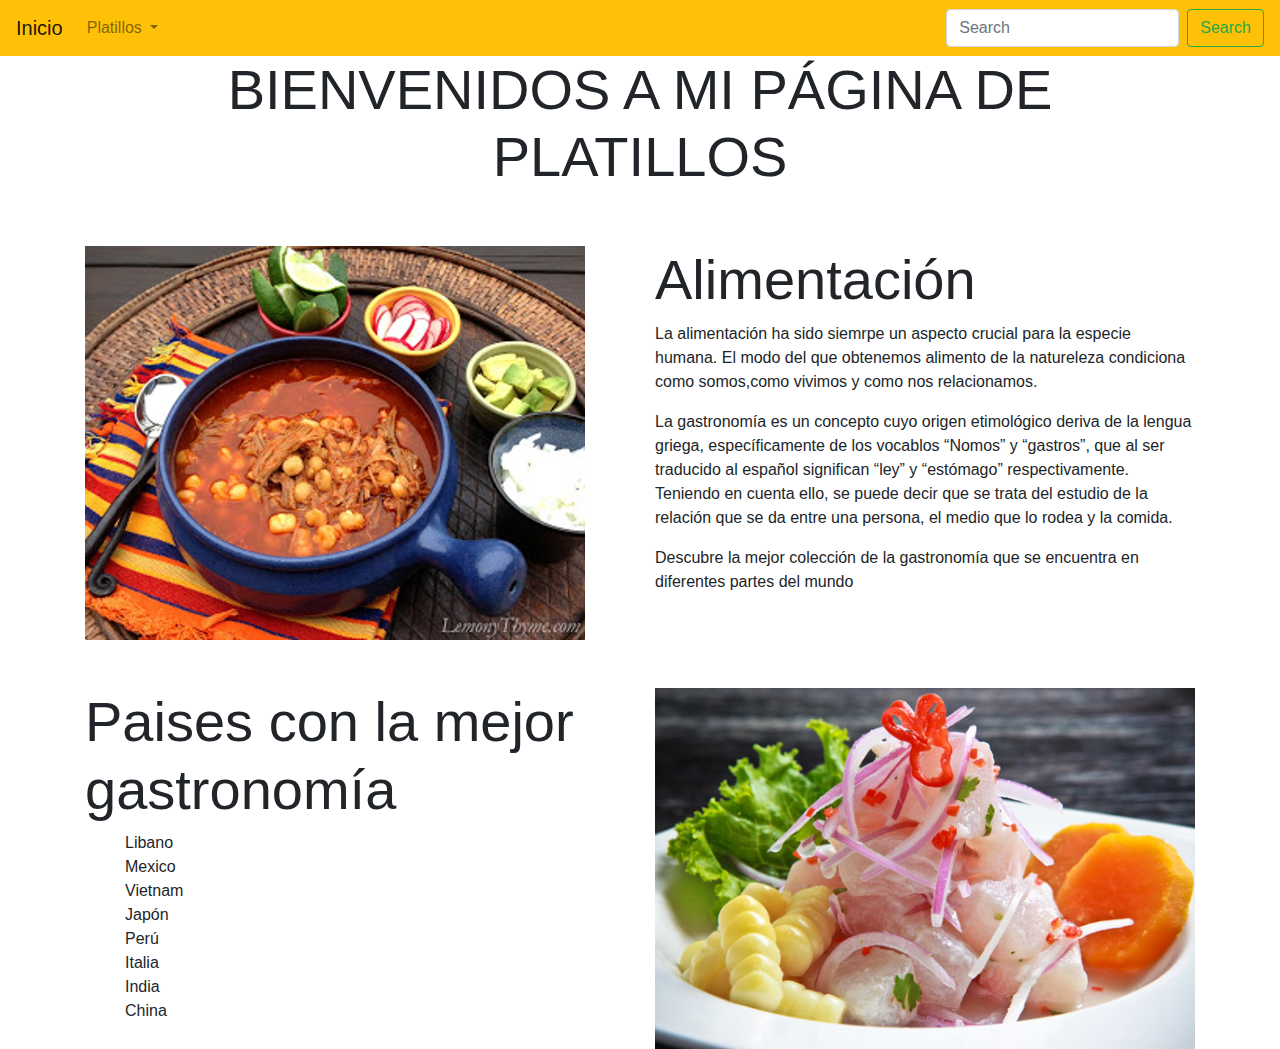
<file: Platillos/index.html>
<!DOCTYPE html>
<html lang="en" dir="ltr">
  <head>
    <meta charset="utf-8">
    <title>Platillos mexicanos</title>
<!-- Google Fonts -->
<link href="https://fonts.googleapis.com/css?family=Titillium+Web&display=swap" rel="stylesheet">
<!-- Bootstrap core CSS -->
<link href="https://cdnjs.cloudflare.com/ajax/libs/twitter-bootstrap/4.4.1/css/bootstrap.min.css" rel="stylesheet">
<!-- Bootstrap4 Scripts -->
<script src="https://code.jquery.com/jquery-3.4.1.slim.min.js" integrity="sha384-J6qa4849blE2+poT4WnyKhv5vZF5SrPo0iEjwBvKU7imGFAV0wwj1yYfoRSJoZ+n" crossorigin="anonymous"></script>
<script src="https://cdn.jsdelivr.net/npm/popper.js@1.16.0/dist/umd/popper.min.js" integrity="sha384-Q6E9RHvbIyZFJoft+2mJbHaEWldlvI9IOYy5n3zV9zzTtmI3UksdQRVvoxMfooAo" crossorigin="anonymous"></script>
<script src="https://stackpath.bootstrapcdn.com/bootstrap/4.4.1/js/bootstrap.min.js" integrity="sha384-wfSDF2E50Y2D1uUdj0O3uMBJnjuUD4Ih7YwaYd1iqfktj0Uod8GCExl3Og8ifwB6" crossorigin="anonymous"></script>
  </head>
  <body>
    <!-- navbar -->
    <nav class="navbar navbar-expand-lg navbar-light bg-warning ">
  <a class="navbar-brand" href="#">Inicio</a>
  <button class="navbar-toggler" type="button" data-toggle="collapse" data-target="#navbarSupportedContent" aria-controls="navbarSupportedContent" aria-expanded="false" aria-label="Toggle navigation">
    <span class="navbar-toggler-icon"></span>
  </button>

  <div class="collapse navbar-collapse" id="navbarSupportedContent">
    <ul class="navbar-nav mr-auto">
      <li class="nav-item dropdown">
        <a class="nav-link dropdown-toggle" href="index.html" id="navbarDropdown" role="button" data-toggle="dropdown" aria-haspopup="true" aria-expanded="false">
          Platillos
        </a>
        <div class="dropdown-menu" aria-labelledby="navbarDropdown">
          <a class="dropdown-item" href="platillo-mexicano.html">Mexicano</a>
          <a class="dropdown-item" href="platillo-colombiano.html">Colombiano</a>
          <a class="dropdown-item" href="platillo-tailandes.html">Tailandes</a>
          <a class="dropdown-item" href="platillo-uruguayo.html">Uruguayo</a>
          <a class="dropdown-item" href="platillo-peruano.html">Peruano</a>
      </li>

    </ul>
    <form class="form-inline my-2 my-lg-0">
      <input class="form-control mr-sm-2" type="search" placeholder="Search" aria-label="Search">
      <button class="btn btn-outline-success my-2 my-sm-0" type="submit">Search</button>
    </form>
  </div>
</nav>
<!-- Contenido -->
<div class="menuPrincipal container">
  <div class="row">
    <div class="col-md-12">
      <h1 class="display-4 text-center">BIENVENIDOS A MI PÁGINA DE PLATILLOS</h1>
    </div>
    <div class="col-md-6 mt-5" style="width:100%">
       <img src="img/pozole.png" >
    </div>
    <div class="col-md-6 mt-5" style="width:100%">
      <h2 class="display-4">Alimentación</h2>
      <p>La alimentación ha sido siemrpe un aspecto crucial para la especie humana. El modo del que obtenemos alimento de la natureleza condiciona como somos,como vivimos y como nos relacionamos.  </p>
      <p>La gastronomía es un concepto cuyo origen etimológico deriva de la lengua griega, específicamente de los vocablos “Nomos” y “gastros”, que al ser traducido al español significan “ley” y “estómago” respectivamente. Teniendo en cuenta ello, se puede decir que se trata del estudio de la relación que se da entre una persona, el medio que lo rodea y la comida.</p>
      <p>Descubre la mejor colección de la gastronomía que se encuentra en diferentes partes del mundo</p>
    </div>
    <div class="col-md-6 mt-5">
      <h2 class="display-4">Paises con la mejor gastronomía</h2>
      <ul style="list-style:none">
        <li>Libano</li>
        <li>Mexico</li>
        <li>Vietnam</li>
        <li>Japón</li>
        <li>Perú</li>
        <li>Italia</li>
        <li>India</li>
        <li>China</li>
      </ul>
    </div>
    <div class="col-md-6 mt-5">
      <img src="img/ceviche-peruano.jpg" style="width:100%" >
    </div>
  </div>
</div>
  </body>
</html>
</file>
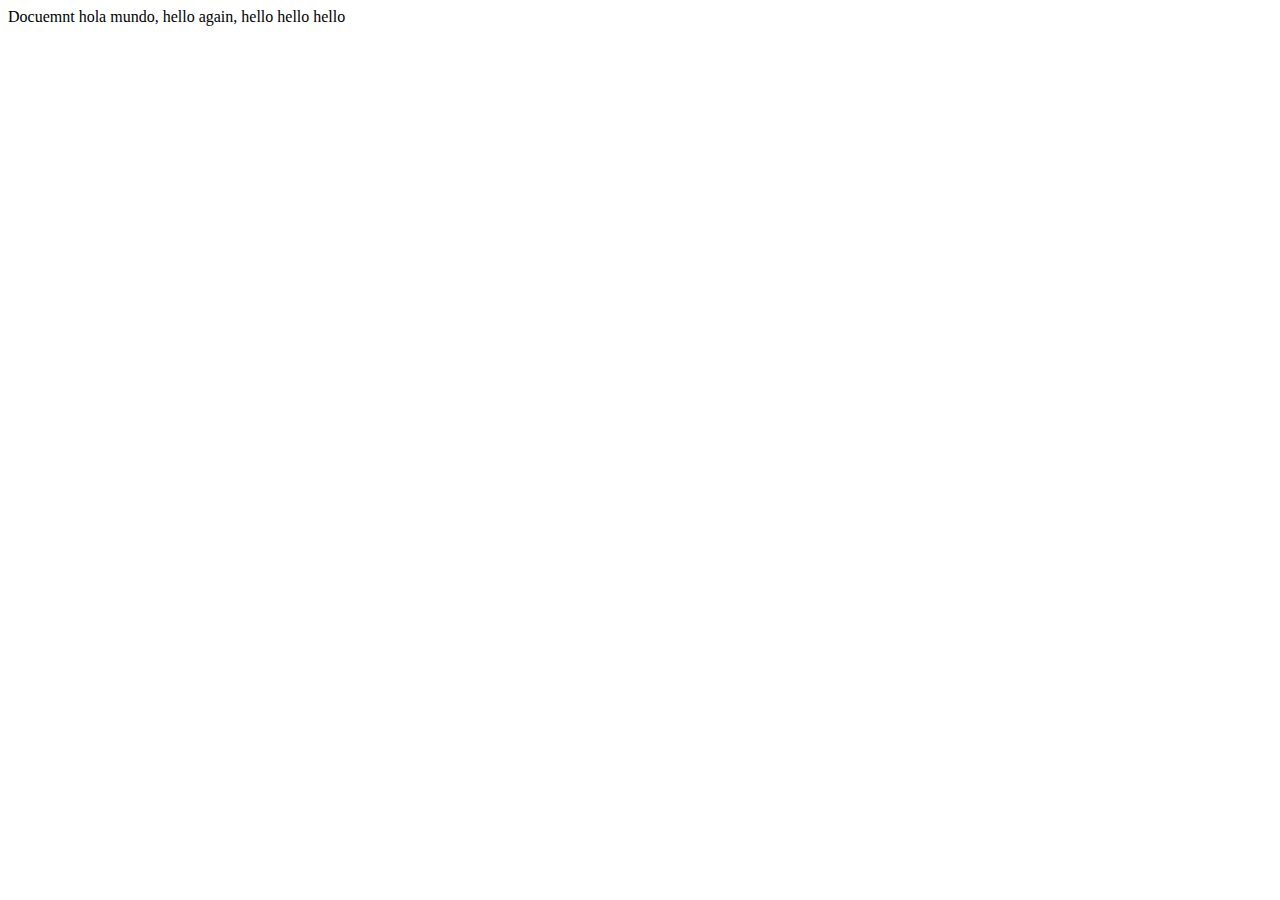
<file: hello.html>
<!DOCTYPE html>
<html lalng="en"> 
<head>
    <meta charset="UTF-8">
    <META name="viewport" content="width=device-width, initial-scale=1.0">
        <meta http-equiv="X-UA-Compatible" content= "ie=edge"
              <title>Docuemnt</title>
    </head>
    <body>
        hola mundo, hello again, hello hello hello  
    </body>
</html>
</file>
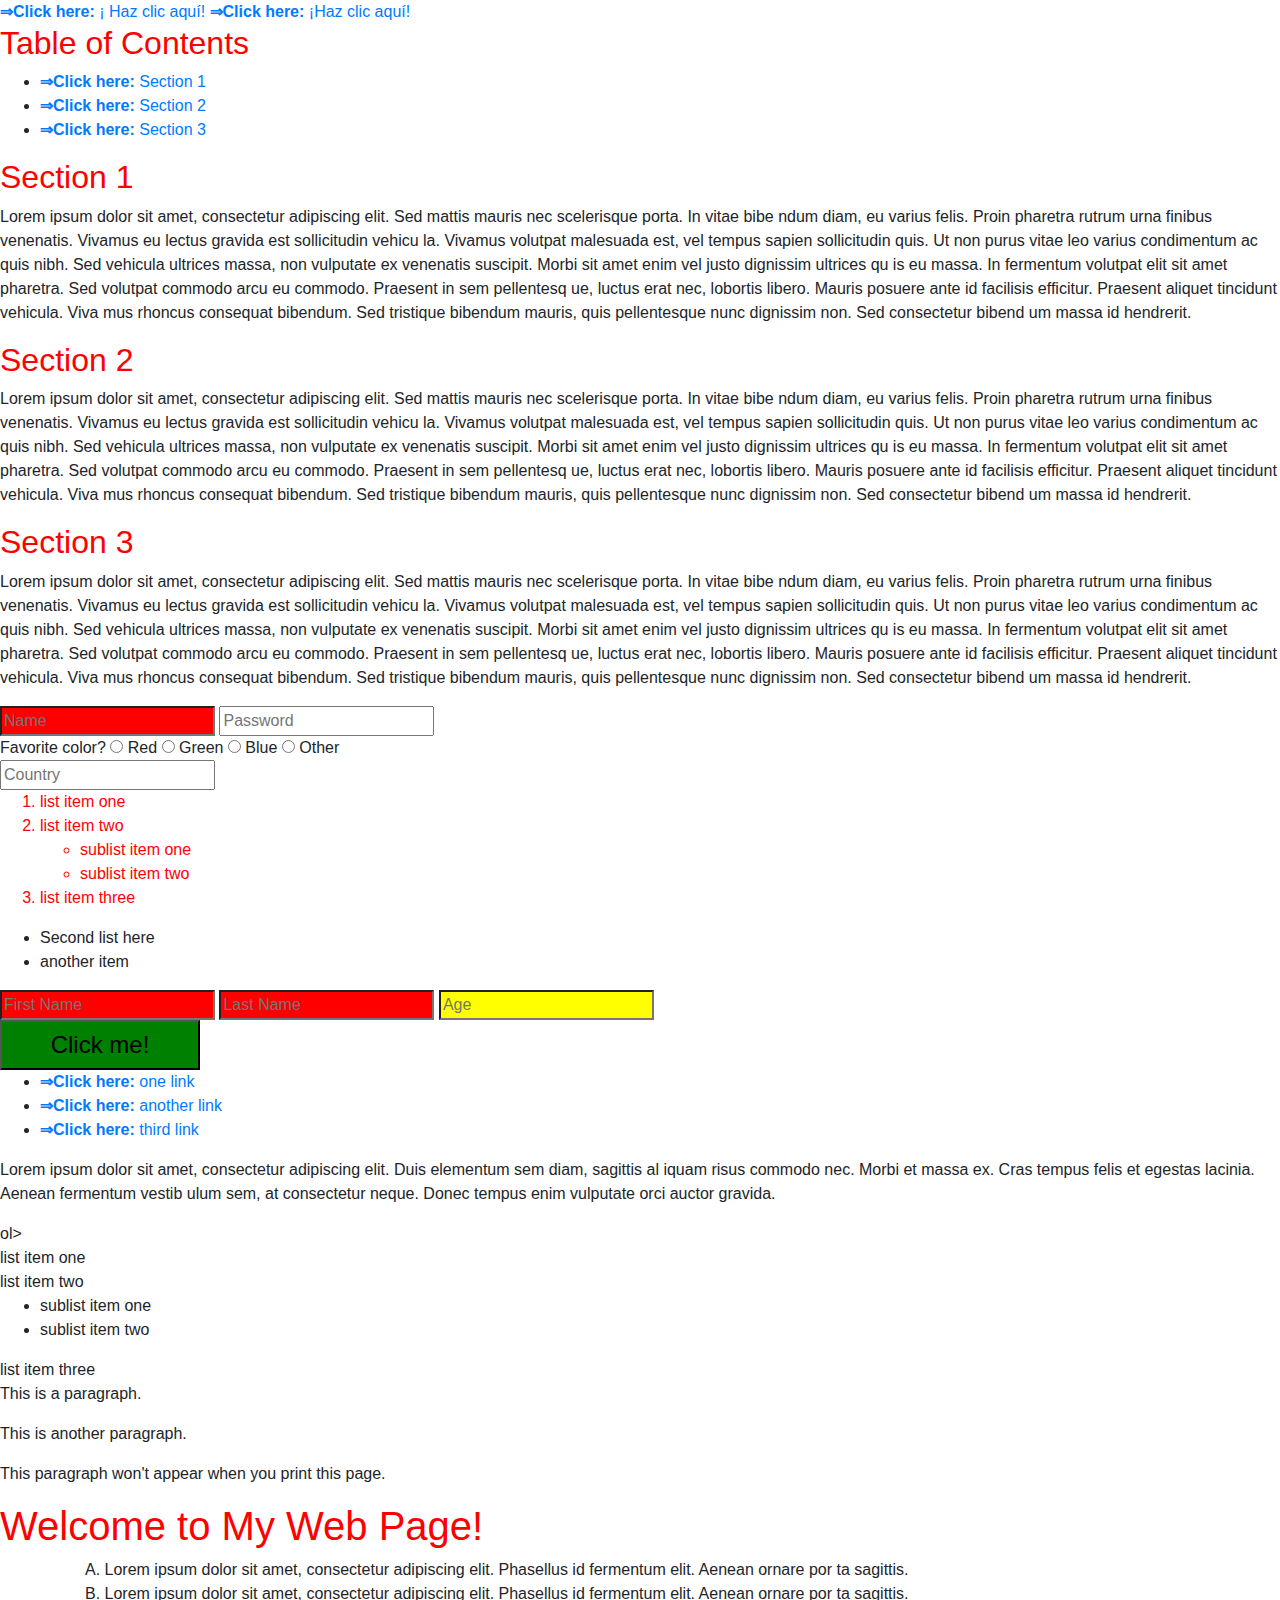
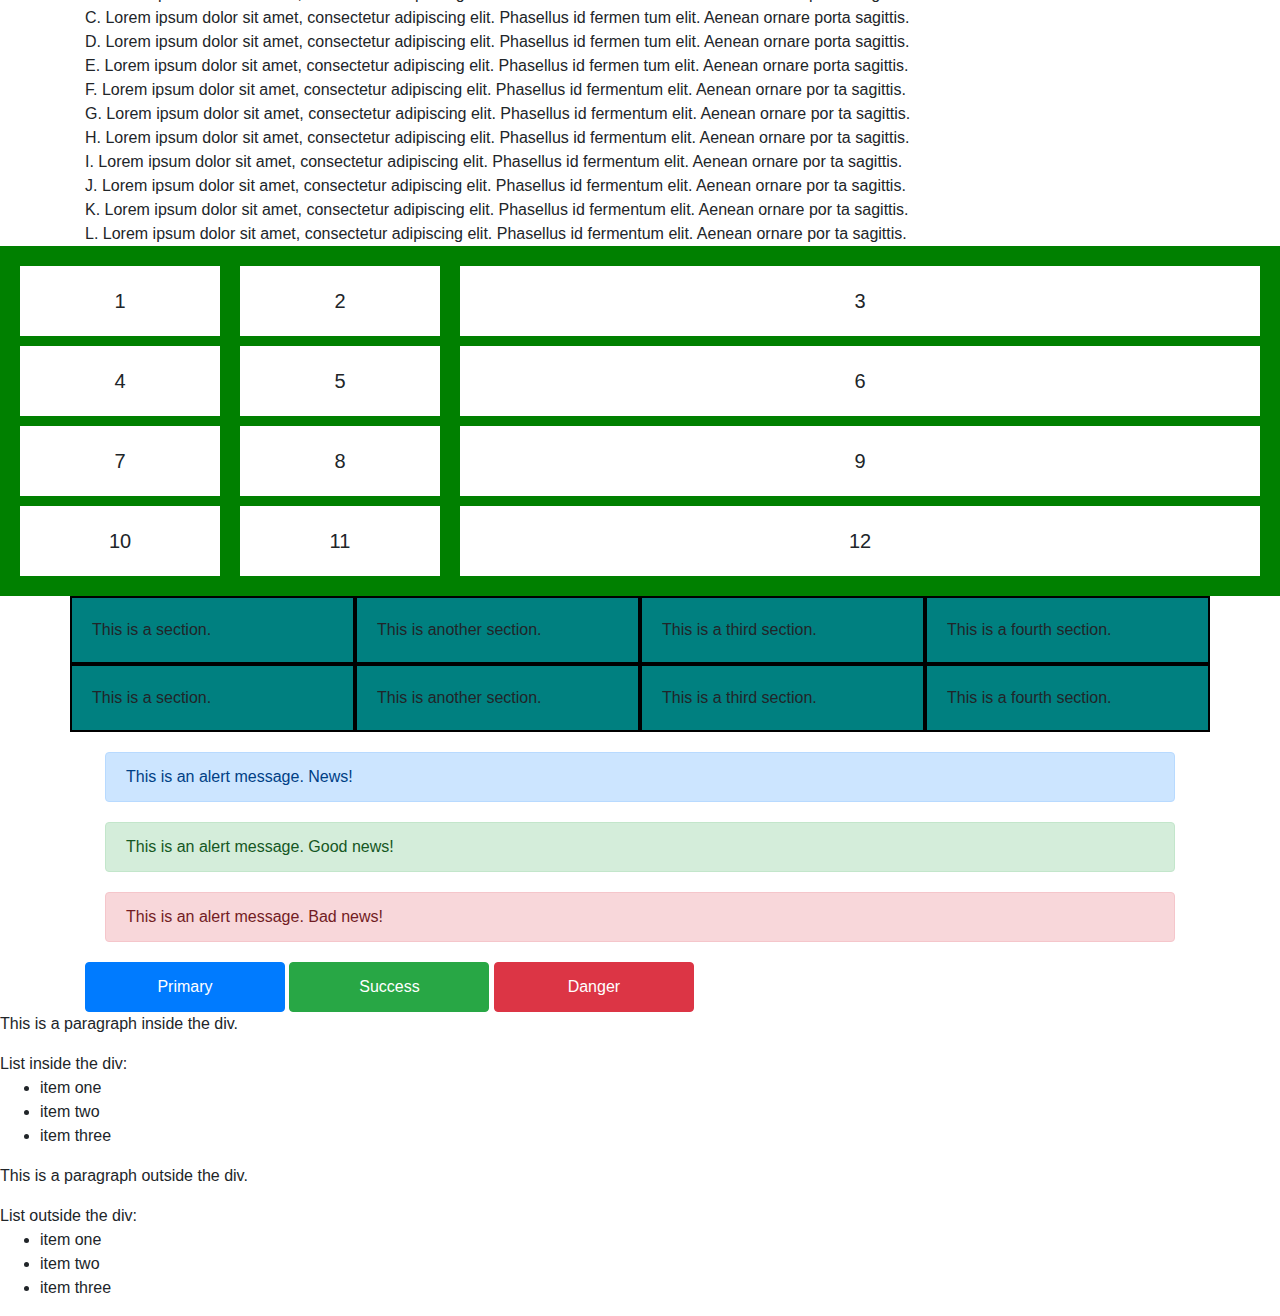
<file: Leccion4.html>
<!DOCTYPE html>
<html>
  <head>
    <title>My page web!</title>
    <link rel="stylesheet" href="variables.css">
    <link rel="stylesheet" href="https://maxcdn.bootstrapcdn.com/bootstrap/4.0.0/css/bootstrap.min.cs
s" integrity="sha384-
Gn5384xqQ1aoWXA+058RXPxPg6fy4IWvTNh0E263XmFcJlSAwiGgFAW/dAiS6JXm" crossorigin="anonymous">
   </head>
   <style>
 h1, h2 { color: red; }
 ol li {
 color: red;
 }
 ol > li {
 color: red;
 }
 input[type=text] {
 background-color: red;
 }
 input[type=number] {
 background-color: yellow;
 }
 button {
  width: 200px;
  height: 50px;
  font-size: 24px;
  background-color: green;
  }
  button:hover {
  background-color: orange;
  }
  a::before {
   content: "\21d2 Click here: ";
   font-weight: bold;
 }
 .grid {
 background-color: green;
 display: grid;
 padding: 20px;
 grid-column-gap: 20px;
 grid-row-gap: 10px;
 grid-template-columns: 200px 200px auto;
 }
 .grid-item {
 background-color: white;
 font-size: 20px;
 padding: 20px;
 text-align: center;
 }
 .row > div {
  padding: 20px;
  background-color: teal;
  border: 2px solid black;
  }
  .alert {
 margin: 20px;
 }
</style>

   <body>
     <!-- Hipervinculos-->
    <a href="hello.html">¡ Haz clic aquí!</a>
    <a href="https://google.com">¡Haz clic aquí!</a>
    <!-- -->
    <h2>Table of Contents</h2>
  <ul>
  <li><a href="#section1">Section 1</a></li>
  <li><a href="#section2">Section 2</a></li>
  <li><a href="#section3">Section 3</a></li>
  </ul>
  <h2 id="section1">Section 1</h2>
  <p>
  Lorem ipsum dolor sit amet, consectetur adipiscing elit. Sed mattis mauris nec scelerisque porta. In vitae bibe
 ndum diam, eu varius felis. Proin pharetra rutrum urna finibus venenatis. Vivamus eu lectus gravida est sollicitudin vehicu
 la. Vivamus volutpat malesuada est, vel tempus sapien sollicitudin quis. Ut non purus vitae leo varius condimentum ac quis
 nibh. Sed vehicula ultrices massa, non vulputate ex venenatis suscipit. Morbi sit amet enim vel justo dignissim ultrices qu
 is eu massa. In fermentum volutpat elit sit amet pharetra. Sed volutpat commodo arcu eu commodo. Praesent in sem pellentesq
 ue, luctus erat nec, lobortis libero. Mauris posuere ante id facilisis efficitur. Praesent aliquet tincidunt vehicula. Viva
 mus rhoncus consequat bibendum. Sed tristique bibendum mauris, quis pellentesque nunc dignissim non. Sed consectetur bibend
 um massa id hendrerit.
  </p>
  <h2 id="section2">Section 2</h2>
  <p>
  Lorem ipsum dolor sit amet, consectetur adipiscing elit. Sed mattis mauris nec scelerisque porta. In vitae bibe
 ndum diam, eu varius felis. Proin pharetra rutrum urna finibus venenatis. Vivamus eu lectus gravida est sollicitudin vehicu
 la. Vivamus volutpat malesuada est, vel tempus sapien sollicitudin quis. Ut non purus vitae leo varius condimentum ac quis
 nibh. Sed vehicula ultrices massa, non vulputate ex venenatis suscipit. Morbi sit amet enim vel justo dignissim ultrices qu
 is eu massa. In fermentum volutpat elit sit amet pharetra. Sed volutpat commodo arcu eu commodo. Praesent in sem pellentesq
 ue, luctus erat nec, lobortis libero. Mauris posuere ante id facilisis efficitur. Praesent aliquet tincidunt vehicula. Viva
 mus rhoncus consequat bibendum. Sed tristique bibendum mauris, quis pellentesque nunc dignissim non. Sed consectetur bibend
 um massa id hendrerit.
  </p>
  <h2 id="section3">Section 3</h2>
  <p>
  Lorem ipsum dolor sit amet, consectetur adipiscing elit. Sed mattis mauris nec scelerisque porta. In vitae bibe
 ndum diam, eu varius felis. Proin pharetra rutrum urna finibus venenatis. Vivamus eu lectus gravida est sollicitudin vehicu
 la. Vivamus volutpat malesuada est, vel tempus sapien sollicitudin quis. Ut non purus vitae leo varius condimentum ac quis
 nibh. Sed vehicula ultrices massa, non vulputate ex venenatis suscipit. Morbi sit amet enim vel justo dignissim ultrices qu
 is eu massa. In fermentum volutpat elit sit amet pharetra. Sed volutpat commodo arcu eu commodo. Praesent in sem pellentesq
 ue, luctus erat nec, lobortis libero. Mauris posuere ante id facilisis efficitur. Praesent aliquet tincidunt vehicula. Viva
 mus rhoncus consequat bibendum. Sed tristique bibendum mauris, quis pellentesque nunc dignissim non. Sed consectetur bibend
 um massa id hendrerit.
  </p>
  <!--Etiqueta HTML <datalist>-->
  <form>
   <div>
   <input name="name" type="text" placeholder="Name">
   <input name="password" type="password" placeholder="Password">
   </div>
   <div>
   Favorite color?
   <input name="color" type="radio" value="red"> Red
   <input name="color" type="radio" value="green"> Green
   <input name="color" type="radio" value="blue"> Blue
   <input name="color" type="radio" value="other"> Other
   </div>
   <div>
   <input name="country" list="countries" placeholder="Country">
   <datalist id="countries">
   <option value="Afghanistan">
   <option value="Albania">
   <option value="Algeria">
   <option value="Andorra">
   <option value="Angola">
   <option value="Antigua &amp; Deps">
   <option value="Argentina">
   <option value="Armenia">
   <option value="Australia">
   <option value="Austria">
     <option value="Fiji">
 <option value="Finland">
 <option value="France">
 <option value="Gabon">
 <option value="Gambia">
 <option value="Japan">
 <option value="Jordan">
 <option value="Kazakhstan">
 <option value="Kenya">
 <option value="Tunisia">
 <option value="Turkey">
 <option value="Turkmenistan">
 <option value="Tuvalu">
 <option value="Uganda">
 <option value="Vietnam">
 <option value="Yemen">
 <option value="Zambia">
 <option value="Zimbabwe">
 </datalist>
 </div>
 </form>
 <!--Más de CSS -->
 <ol>
  <li>list item one</li>
  <li>list item two</li>
  <ul>
  <li>sublist item one</li>
  <li>sublist item two</li>
  </ul>
  <li>list item three</li>
  </ol>
  <ul>
   <li>Second list here</li>
   <li>another item</li>
   </ul>

   <form>
    <input name="name" type="text" placeholder="First Name">
    <input name="name" type="text" placeholder="Last Name">
    <input name="name" type="number" placeholder="Age">
   </form>
<button>Click me!</button>

<ul>
 <li><a href="#">one link</a></li>
 <li><a href="#">another link</a></li>
 <li><a href="#">third link</a></li>
 </ul>
<!---->
<p>
 Lorem ipsum dolor sit amet, consectetur adipiscing elit. Duis elementum sem diam, sagittis al
iquam risus commodo nec. Morbi et massa ex. Cras tempus felis et egestas lacinia. Aenean fermentum vestib
ulum sem, at consectetur neque. Donec tempus enim vulputate orci auctor gravida.
 </p>
 <!---->
 ol>
 <li>list item one</li>
 <li>list item two</li>
 <ul>
 <li>sublist item one</li>
 <li>sublist item two</li>
 </ul>
 <li>list item three</li>
 </ol>
<!--Responsive Design @media print-->

<p>This is a paragraph.</p>
 <p>This is another paragraph.</p>
 <p class="screen-only">This paragraph won't appear when you print this page.</p>
<!--Media queries-->
<h1>Welcome to My Web Page!</h1>

<h1></h1>
<!--Flex Box-->
<div class="container">
 <div>A. Lorem ipsum dolor sit amet, consectetur adipiscing elit. Phasellus id fermentum elit. Aenean ornare por
ta sagittis.</div>
 <div>B. Lorem ipsum dolor sit amet, consectetur adipiscing elit. Phasellus id fermentum elit. Aenean ornare por
ta sagittis.</div>
 <div>C. Lorem ipsum dolor sit amet, consectetur adipiscing elit. Phasellus id fermen
tum elit. Aenean ornare porta sagittis.</div>
 <div>D. Lorem ipsum dolor sit amet, consectetur adipiscing elit. Phasellus id fermen
tum elit. Aenean ornare porta sagittis.</div>
 <div>E. Lorem ipsum dolor sit amet, consectetur adipiscing elit. Phasellus id fermen
tum elit. Aenean ornare porta sagittis.</div>
 <div>F. Lorem ipsum dolor sit amet, consectetur adipiscing elit. Phasellus id fermentum elit. Aenean ornare por
ta sagittis.</div>
 <div>G. Lorem ipsum dolor sit amet, consectetur adipiscing elit. Phasellus id fermentum elit. Aenean ornare por
ta sagittis.</div>
 <div>H. Lorem ipsum dolor sit amet, consectetur adipiscing elit. Phasellus id fermentum elit. Aenean ornare por
ta sagittis.</div>
 <div>I. Lorem ipsum dolor sit amet, consectetur adipiscing elit. Phasellus id fermentum elit. Aenean ornare por
ta sagittis.</div>
 <div>J. Lorem ipsum dolor sit amet, consectetur adipiscing elit. Phasellus id fermentum elit. Aenean ornare por
ta sagittis.</div>
 <div>K. Lorem ipsum dolor sit amet, consectetur adipiscing elit. Phasellus id fermentum elit. Aenean ornare por
ta sagittis.</div>
 <div>L. Lorem ipsum dolor sit amet, consectetur adipiscing elit. Phasellus id fermentum elit. Aenean ornare por
ta sagittis.</div>
 </div>
<!--Grid-->
<div class="grid">
 <div class="grid-item">1</div>
 <div class="grid-item">2</div>
 <div class="grid-item">3</div>
 <div class="grid-item">4</div>
 <div class="grid-item">5</div>
 <div class="grid-item">6</div>
 <div class="grid-item">7</div>
 <div class="grid-item">8</div>
 <div class="grid-item">9</div>
 <div class="grid-item">10</div>
 <div class="grid-item">11</div>
 <div class="grid-item">12</div>
 </div>
<!---->
<div class="container">
 <div class="row">
 <div class="col-3">
 This is a section.
 </div>
 <div class="col-3">
 This is another section.
 </div>
 <div class="col-3">
 This is a third section.
 </div>
 <div class="col-3">
 This is a fourth section.
 </div>
 </div>
 </div>
 <!---->
 <div class="container">
 <div class="row">
 <div class="col-lg-3 col-sm-6">
 This is a section.
 </div>
 <div class="col-lg-3 col-sm-6">
 This is another section.
 </div>
 <div class="col-lg-3 col-sm-6">
 This is a third section.
 </div>
 <div class="col-lg-3 col-sm-6">
 This is a fourth section.
 </div>
 </div>
 </div>
<!--Mensajes de alerta-->
<div class="container">
 <div class="alert alert-primary" role="alert">
 This is an alert message. News!
 </div>
 <div class="alert alert-success" role="alert">
 This is an alert message. Good news!
 </div>
 <div class="alert alert-danger" role="alert">
 This is an alert message. Bad news!
 </div>
 </div>
 <!--Botones-->
 <div class="container">
 <button type="button" class="btn btn-primary">Primary</button>
 <button type="button" class="btn btn-success">Success</button>
 <button type="button" class="btn btn-danger">Danger</button>
</div>
<!---->
<div>
 <p>This is a paragraph inside the div.</p>
 List inside the div:
 <ul>
 <li>item one</li>
 <li>item two</li>
 <li>item three</li>
 </ul>
 </div>
 <p>This is a paragraph outside the div.</p>
 List outside the div:
 <ul>
 <li>item one</li>
 <li>item two</li>
 <li>item three</li>
 </ul>


  </body>
</html>
</file>
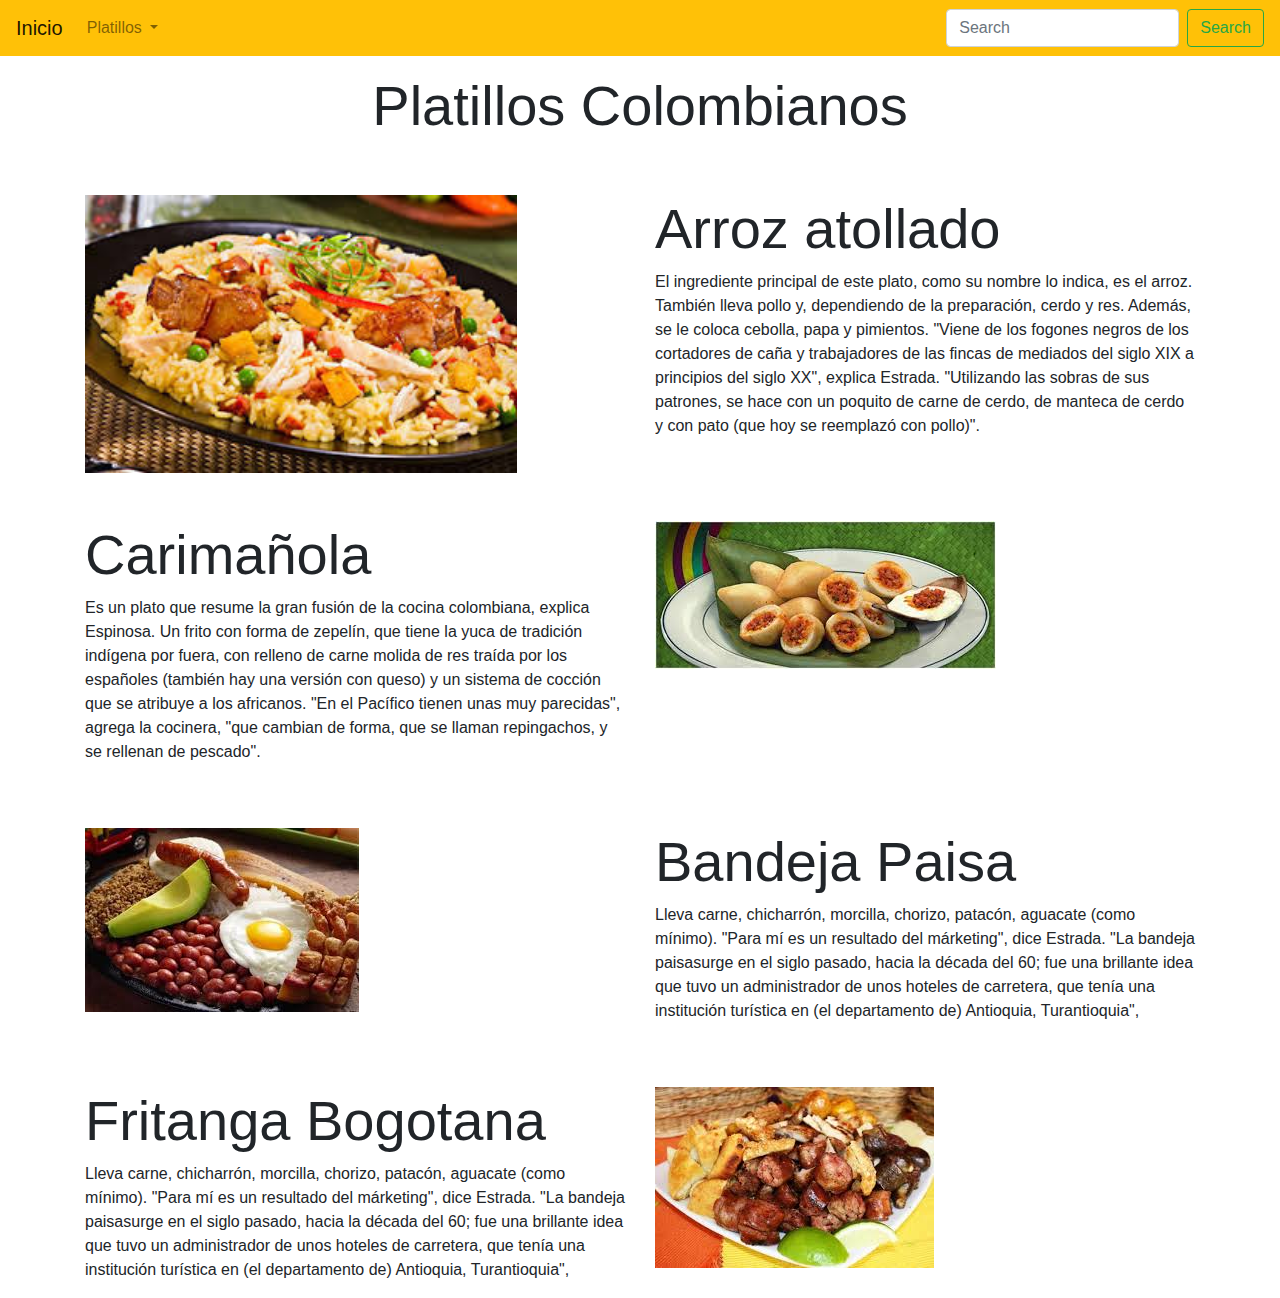
<file: Platillos/platillo-colombiano.html>
<!DOCTYPE html>
<html lang="en" dir="ltr">
  <head>
    <meta charset="utf-8">
    <title>Platillos Colombianos</title>
    <!-- Google Fonts -->
    <link href="https://fonts.googleapis.com/css?family=Titillium+Web&display=swap" rel="stylesheet">
    <!-- Bootstrap core CSS -->
    <link href="https://cdnjs.cloudflare.com/ajax/libs/twitter-bootstrap/4.4.1/css/bootstrap.min.css" rel="stylesheet">
    <!-- Bootstrap scripts -->
    <!-- Bootstrap4 Scripts -->
    <script src="https://code.jquery.com/jquery-3.4.1.slim.min.js" integrity="sha384-J6qa4849blE2+poT4WnyKhv5vZF5SrPo0iEjwBvKU7imGFAV0wwj1yYfoRSJoZ+n" crossorigin="anonymous"></script>
    <script src="https://cdn.jsdelivr.net/npm/popper.js@1.16.0/dist/umd/popper.min.js" integrity="sha384-Q6E9RHvbIyZFJoft+2mJbHaEWldlvI9IOYy5n3zV9zzTtmI3UksdQRVvoxMfooAo" crossorigin="anonymous"></script>
    <script src="https://stackpath.bootstrapcdn.com/bootstrap/4.4.1/js/bootstrap.min.js" integrity="sha384-wfSDF2E50Y2D1uUdj0O3uMBJnjuUD4Ih7YwaYd1iqfktj0Uod8GCExl3Og8ifwB6" crossorigin="anonymous"></script>
  </head>
  <body>
    <!-- navbar -->
    <nav class="navbar navbar-expand-lg navbar-light bg-warning ">
  <a class="navbar-brand" href="index.html">Inicio</a>
  <button class="navbar-toggler" type="button" data-toggle="collapse" data-target="#navbarSupportedContent" aria-controls="navbarSupportedContent" aria-expanded="false" aria-label="Toggle navigation">
    <span class="navbar-toggler-icon"></span>
  </button>

  <div class="collapse navbar-collapse" id="navbarSupportedContent">
    <ul class="navbar-nav mr-auto">
      <li class="nav-item dropdown">
        <a class="nav-link dropdown-toggle" href="#" id="navbarDropdown" role="button" data-toggle="dropdown" aria-haspopup="true" aria-expanded="false">
          Platillos
        </a>
        <div class="dropdown-menu" aria-labelledby="navbarDropdown">
          <a class="dropdown-item" href="platillo-mexicano.html">Mexicano</a>
          <a class="dropdown-item" href="platillo-colombiano.html">Colombiano</a>
          <a class="dropdown-item" href="platillo-tailandes.html">Tailandes</a>
          <a class="dropdown-item" href="platillo-uruguayo.html">Uruguayo</a>
          <a class="dropdown-item" href="platillo-peruano.html">Peruano</a>
      </li>

    </ul>
    <form class="form-inline my-2 my-lg-0">
      <input class="form-control mr-sm-2" type="search" placeholder="Search" aria-label="Search">
      <button class="btn btn-outline-success my-2 my-sm-0" type="submit">Search</button>
    </form>
  </div>
</nav>

<div class="container">
  <div class="row">
    <div class="col-md-12 text-center mt-3">
      <h1 class="display-4">Platillos Colombianos</h1>
    </div>
    <div class="col-md-6 mt-5">
      <img src="img/arrozAtollado.jpg" style="width:80%">
    </div>
    <div class="col-md-6 mt-5"style="width:100%">
      <h2 class="display-4" mt-5>Arroz atollado</h2>
      <p>El ingrediente principal de este plato, como su nombre lo indica, es el arroz. También lleva pollo y, dependiendo de la preparación, cerdo y res. Además, se le coloca cebolla, papa y pimientos.
"Viene de los fogones negros de los cortadores de caña y trabajadores de las fincas de mediados del siglo XIX a principios del siglo XX", explica Estrada. "Utilizando las sobras de sus patrones, se hace con un poquito de carne de cerdo, de manteca de cerdo y con pato (que hoy se reemplazó con pollo)".
</p>
    </div>
    <div class="col-md-6 mt-5">
      <h2 class="display-4">Carimañola</h2>
      <p>Es un plato que resume la gran fusión de la cocina colombiana, explica Espinosa.
Un frito con forma de zepelín, que tiene la yuca de tradición indígena por fuera, con relleno de carne molida de res traída por los españoles (también hay una versión con queso) y un sistema de cocción que se atribuye a los africanos.
"En el Pacífico tienen unas muy parecidas", agrega la cocinera, "que cambian de forma, que se llaman repingachos, y se rellenan de pescado".</p>
    </div>
    <div class="col-md-3 mt-5" style="width:100%">
      <img src="img/carim.jpg" >
    </div>
    <div class="col-md-6 mt-5">
      <img src="img/bandejaPaisa.jpg" >
    </div>
    <div class="col-md-6 mt-5">
      <h2 class="display-4">Bandeja Paisa</h2>
      <p>Lleva carne, chicharrón, morcilla, chorizo, patacón, aguacate (como mínimo).
"Para mí es un resultado del márketing", dice Estrada. "La bandeja paisasurge en el siglo pasado, hacia la década del 60; fue una brillante idea que tuvo un administrador de unos hoteles de carretera, que tenía una institución turística en (el departamento de) Antioquia, Turantioquia",
</p>
    </div>
    <div class="col-md-6 mt-5">
      <h2 class="display-4">Fritanga Bogotana</h2>
      <p>Lleva carne, chicharrón, morcilla, chorizo, patacón, aguacate (como mínimo).
"Para mí es un resultado del márketing", dice Estrada. "La bandeja paisasurge en el siglo pasado, hacia la década del 60; fue una brillante idea que tuvo un administrador de unos hoteles de carretera, que tenía una institución turística en (el departamento de) Antioquia, Turantioquia",
</p>
    </div>
    <div class="col-md-6 mt-5">
      <img src="img/fritanga.jpg" >
    </div>
  </div>
</div>
  </body>
</html>
</file>
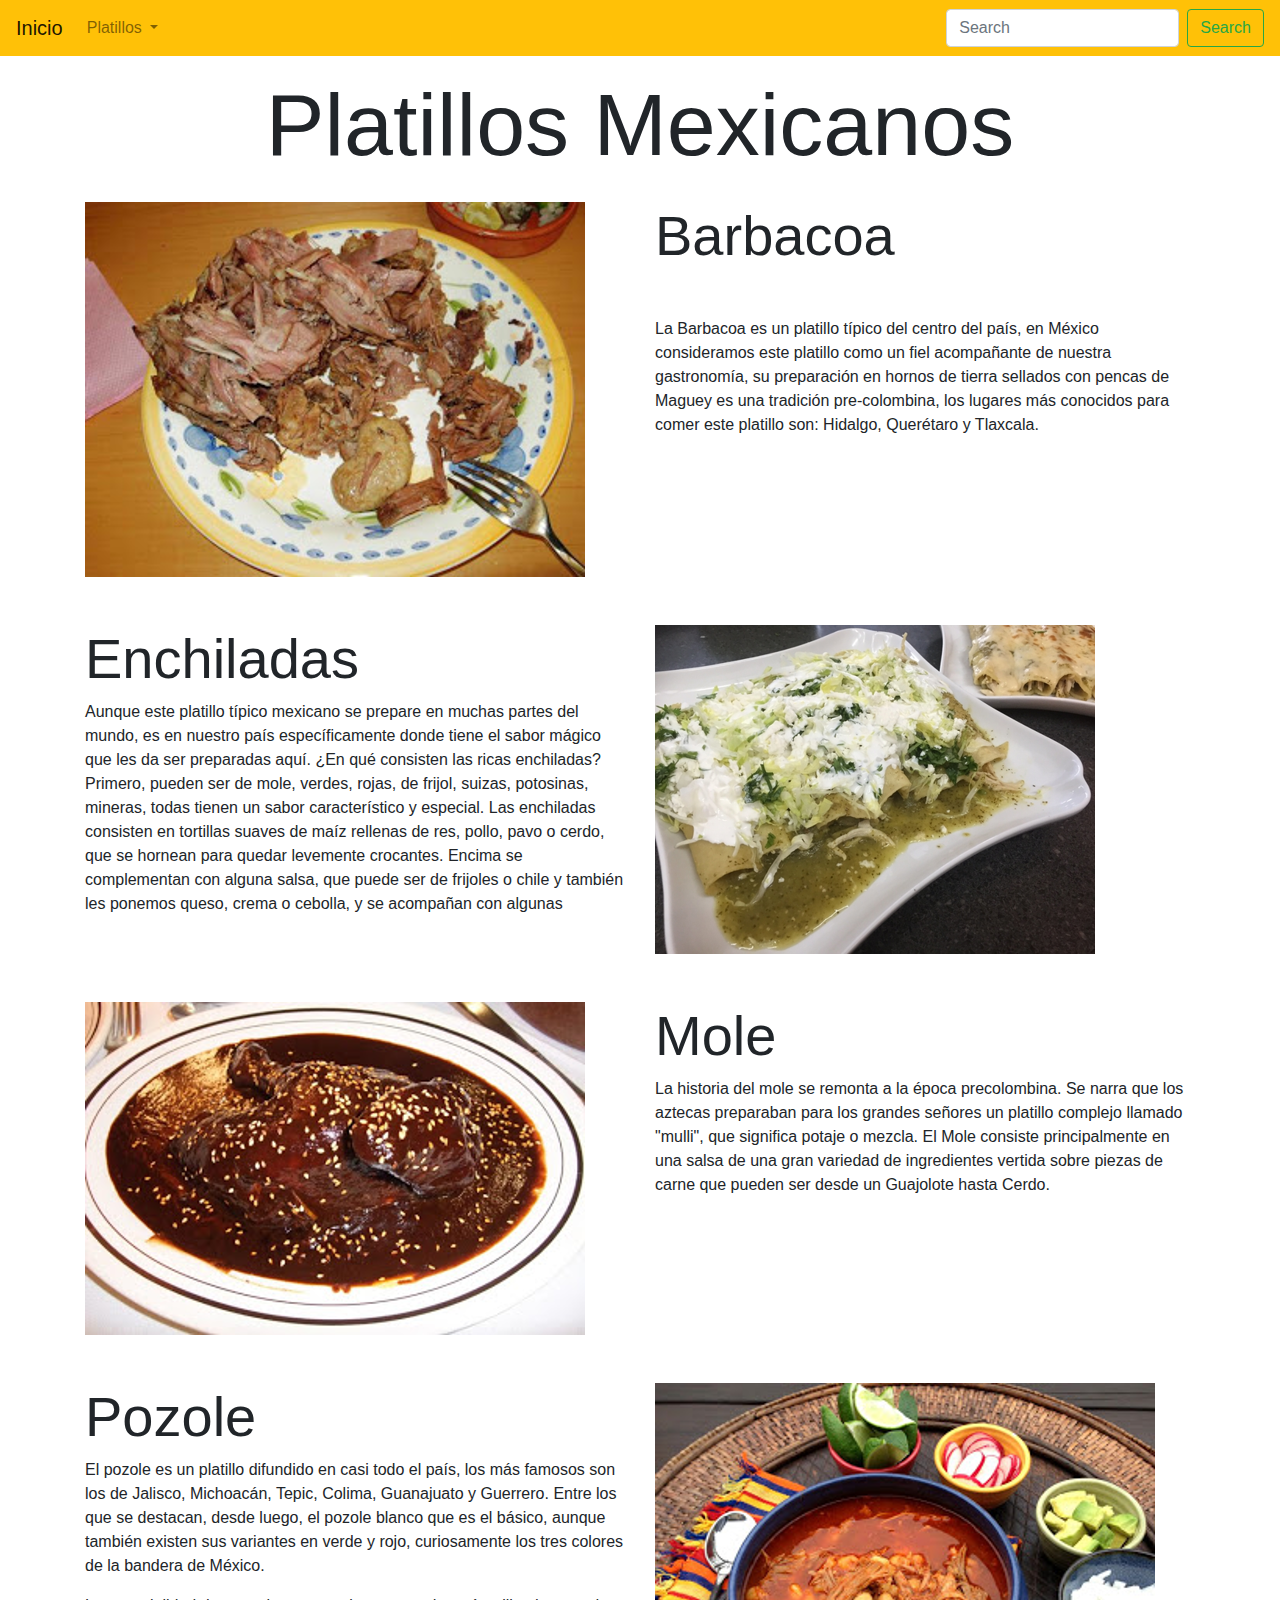
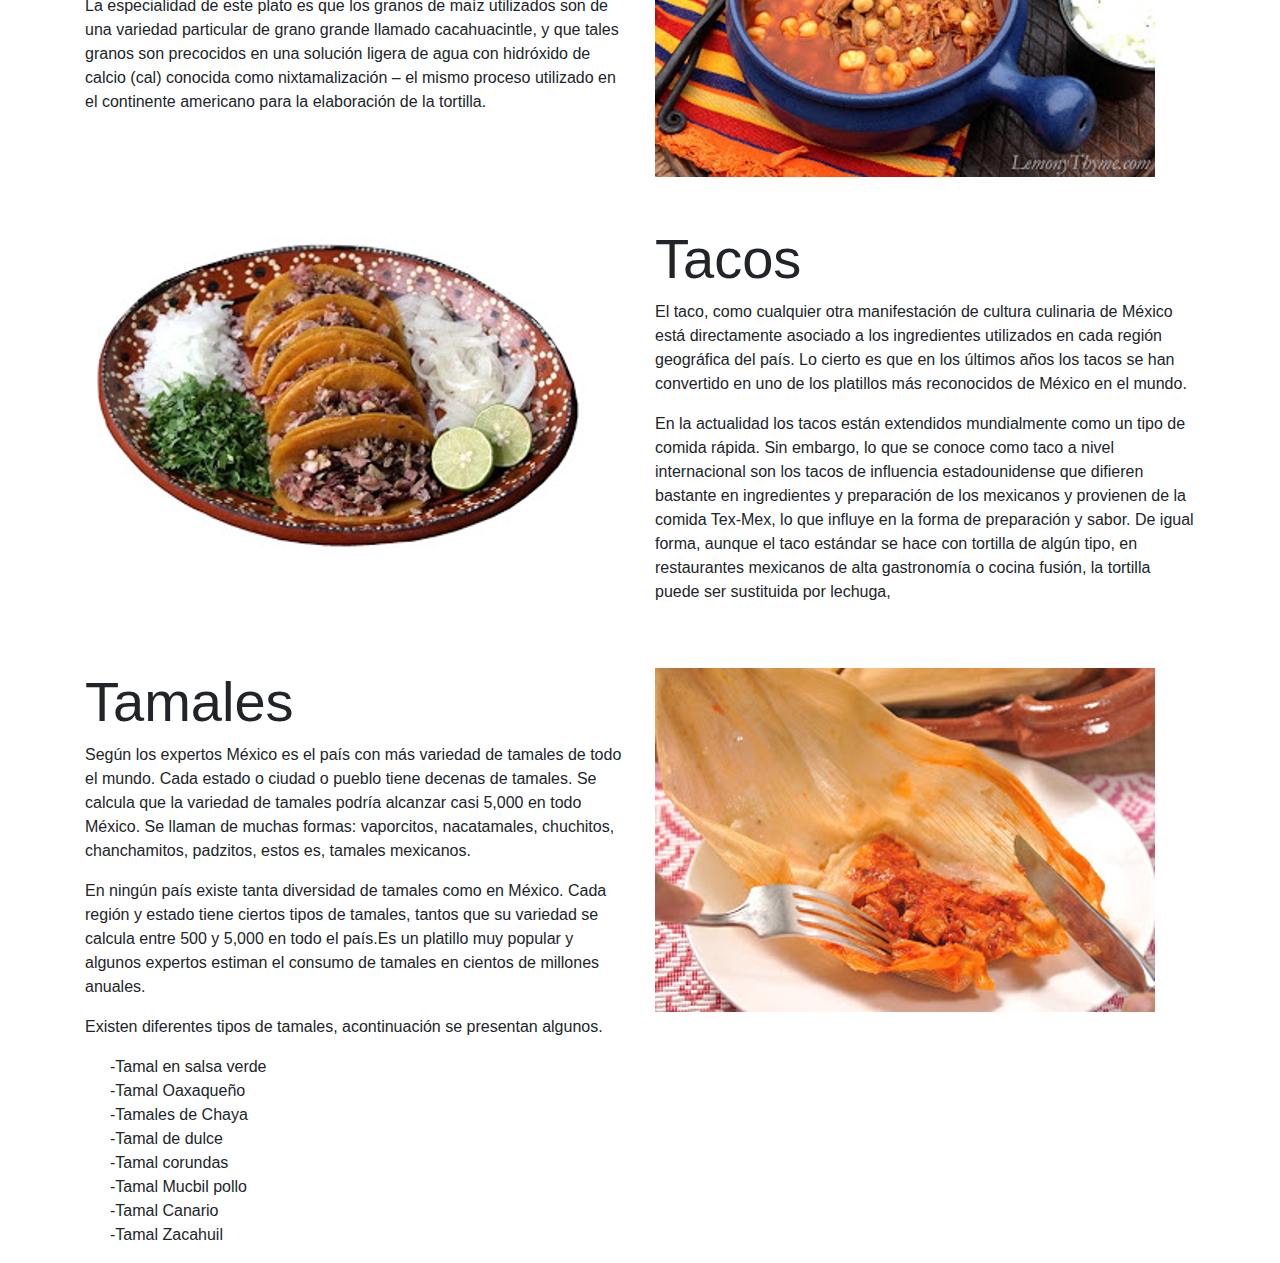
<file: Platillos/platillo-mexicano.html>
<!DOCTYPE html>
<html lang="en" dir="ltr">
  <head>
    <meta charset="utf-8">
    <title>Platillos mexicanos</title>
    <!-- Bootstrap core CSS -->
    <link href="https://cdnjs.cloudflare.com/ajax/libs/twitter-bootstrap/4.4.1/css/bootstrap.min.css" rel="stylesheet">
    <!-- Bootstrap4 Scripts -->
    <script src="https://code.jquery.com/jquery-3.4.1.slim.min.js" integrity="sha384-J6qa4849blE2+poT4WnyKhv5vZF5SrPo0iEjwBvKU7imGFAV0wwj1yYfoRSJoZ+n" crossorigin="anonymous"></script>
    <script src="https://cdn.jsdelivr.net/npm/popper.js@1.16.0/dist/umd/popper.min.js" integrity="sha384-Q6E9RHvbIyZFJoft+2mJbHaEWldlvI9IOYy5n3zV9zzTtmI3UksdQRVvoxMfooAo" crossorigin="anonymous"></script>
    <script src="https://stackpath.bootstrapcdn.com/bootstrap/4.4.1/js/bootstrap.min.js" integrity="sha384-wfSDF2E50Y2D1uUdj0O3uMBJnjuUD4Ih7YwaYd1iqfktj0Uod8GCExl3Og8ifwB6" crossorigin="anonymous"></script>
<!-- Google Fonts -->
<link href="https://fonts.googleapis.com/css?family=Titillium+Web&display=swap" rel="stylesheet">
  </head>
  <body>
    <!-- navbar -->
    <nav class="navbar navbar-expand-lg navbar-light bg-warning ">
  <a class="navbar-brand" href="index.html">Inicio</a>
  <button class="navbar-toggler" type="button" data-toggle="collapse" data-target="#navbarSupportedContent" aria-controls="navbarSupportedContent" aria-expanded="false" aria-label="Toggle navigation">
    <span class="navbar-toggler-icon"></span>
  </button>

  <div class="collapse navbar-collapse" id="navbarSupportedContent">
    <ul class="navbar-nav mr-auto">
      <li class="nav-item dropdown">
        <a class="nav-link dropdown-toggle" href="#" id="navbarDropdown" role="button" data-toggle="dropdown" aria-haspopup="true" aria-expanded="false">
          Platillos
        </a>
        <div class="dropdown-menu" aria-labelledby="navbarDropdown">
          <a class="dropdown-item" href="platillo-mexicano.html">Mexicano</a>
          <a class="dropdown-item" href="platillo-colombiano.html">Colombiano</a>
          <a class="dropdown-item" href="platillo-tailandes.html">Tailandes</a>
          <a class="dropdown-item" href="platillo-uruguayo.html">Uruguayo</a>
          <a class="dropdown-item" href="platillo-peruano.html">Peruano</a>
      </li>

    </ul>
    <form class="form-inline my-2 my-lg-0">
      <input class="form-control mr-sm-2" type="search" placeholder="Search" aria-label="Search">
      <button class="btn btn-outline-success my-2 my-sm-0" type="submit">Search</button>
    </form>
  </div>
</nav>

<div class="container ">
  <div class="row">
    <div class="col-md-12 mt-3">
      <h1 class="display-2 text-center">Platillos Mexicanos</h1>
    </div>
    <div class="col-md-6 mt-3" style="width:70%">

      <img src="img/barbacoa.png" >
    </div>
    <div class="col-md-6 mt-3">
      <h2 class="display-4 ">Barbacoa</h2>
      <p class="mt-5">La Barbacoa es un platillo típico del centro del país, en México consideramos este platillo como un fiel acompañante de nuestra gastronomía, su preparación en hornos de tierra sellados con pencas de Maguey es una tradición pre-colombina, los lugares más conocidos para comer este platillo son: Hidalgo, Querétaro y Tlaxcala. </p>
    </div>
    <div class="col-md-6 mt-5">
      <h2 class="display-4 ">Enchiladas</h2>
      <p>Aunque este platillo típico mexicano se prepare en muchas partes del mundo, es en nuestro país específicamente donde tiene el sabor mágico que les da ser preparadas aquí. ¿En qué consisten las ricas enchiladas? Primero, pueden ser de mole, verdes, rojas, de frijol, suizas, potosinas, mineras, todas tienen un sabor característico y especial. Las enchiladas consisten en tortillas suaves de maíz rellenas de res, pollo, pavo o cerdo, que se hornean para quedar levemente crocantes. Encima se complementan con alguna salsa, que puede ser de frijoles o chile y también les ponemos queso, crema o cebolla, y se acompañan con algunas </p>
    </div>
    <div class="col-md-6 mt-5 " style="width:100%">
      <img src="img/enchiladas.png" >
    </div>
    <div class="col-md-6 mt-5">
      <img src="img/mole.png">

    </div>
    <div class="col-md-6 mt-5">
      <h2 class="display-4"> Mole</h2>
      <p>La historia del mole se remonta a la época precolombina. Se narra que los aztecas preparaban para los grandes señores un platillo complejo llamado "mulli", que significa potaje o mezcla. El Mole consiste principalmente en una salsa de una gran variedad de ingredientes vertida sobre piezas de carne que pueden ser desde un Guajolote hasta Cerdo.</p></p>
    </div>
    <div class="col-md-6 mt-5" style="width:100%">
      <h2 class="display-4"> Pozole</h2>
      <p>El pozole es un platillo difundido en casi todo el país, los más famosos son los de Jalisco, Michoacán, Tepic, Colima, Guanajuato y Guerrero. Entre los que se destacan, desde luego, el pozole blanco que es el básico, aunque también existen sus variantes en verde y rojo, curiosamente los tres colores de la bandera de México.</p>
      <p>La especialidad de este plato es que los granos de maíz utilizados son de una variedad particular de grano grande llamado cacahuacintle, y que tales granos son precocidos en una solución ligera de agua con hidróxido de calcio (cal) conocida como nixtamalización – el mismo proceso utilizado en el continente americano para la elaboración de la tortilla.</p>
    </div>
    <div class="col-md-6 mt-5" style="width:80%">
      <img src="img/pozole.png" >
    </div>
    <div class="col-md-6 mt-5" style="width:100%">
      <img src="img/tacos.png" >
    </div>
    <div class="col-md-6 mt-5" style="width:100%">
      <h2 class="display-4">Tacos</h2>
      <p>El taco, como cualquier otra manifestación de cultura culinaria de México está directamente asociado a los ingredientes utilizados en cada región geográfica del país. Lo cierto es que en los últimos años los tacos se han convertido en uno de los platillos más reconocidos de México en el mundo.</p>
      <p>En la actualidad los tacos están extendidos mundialmente como un tipo de comida rápida. Sin embargo, lo que se conoce como taco a nivel internacional son los tacos de influencia estadounidense que difieren bastante en ingredientes y preparación de los mexicanos y provienen de la comida Tex-Mex, lo que influye en la forma de preparación y sabor.

De igual forma, aunque el taco estándar se hace con tortilla de algún tipo, en restaurantes mexicanos de alta gastronomía o cocina fusión, la tortilla puede ser sustituida por lechuga,</p>
    </div>
    <div class="col-md-6 mt-5" style="width:100%">
      <h2 class="display-4"> Tamales</h2>
      <p>Según los expertos México es el país con más variedad de tamales de todo el mundo. Cada estado o ciudad o pueblo tiene decenas de tamales. Se calcula que la variedad de tamales podría alcanzar casi 5,000 en todo México. Se llaman de muchas formas: vaporcitos, nacatamales, chuchitos, chanchamitos, padzitos, estos es, tamales mexicanos.</p>
      <p>En ningún país existe tanta diversidad de tamales como en México. Cada región y estado tiene ciertos tipos de tamales, tantos que su variedad se calcula entre 500 y 5,000 en todo el país.Es un platillo muy popular y algunos expertos estiman el consumo de tamales en cientos de millones anuales.</p>
      <p>Existen diferentes tipos de tamales, acontinuación se presentan algunos.</p>
    </div>
    <div class="col-md-6 mt-5" style="width:100%">
      <img src="img/tamales.png" >
    </div>
    <ul style="list-style:none">
      <li>-Tamal en salsa verde</li>
      <li>-Tamal Oaxaqueño</li>
      <li>-Tamales de Chaya</li>
      <li>-Tamal de dulce</li>
      <li>-Tamal corundas</li>
      <li>-Tamal Mucbil pollo</li>
      <li>-Tamal Canario</li>
      <li>-Tamal Zacahuil</li>
    </ul>
  </div>
</div>

  </body>
</html>
</file>
<file: variables.css>
%message {
 font-family: sans-serif;
 font-size: 18px;
 font-weight: bold;
 border: 1px solid black;
 padding: 20px;
 margin: 20px;
}
.success {
 @extend %message;
 background-color: green;
}
.warning {
 @extend %message;
 background-color: orange;
}
.error {
 @extend %message;
 background-color: red;
}
.error, .warning, .success {
 font-family: sans-serif;
 font-size: 18px;
 font-weight: bold;
 border: 1px solid black;
 padding: 20px;
 margin: 20px;
}
.success {
 background-color: green;
}
.warning {
  background-color: orange;
 }
 .error {
  background-color: red;
 }
</file>
